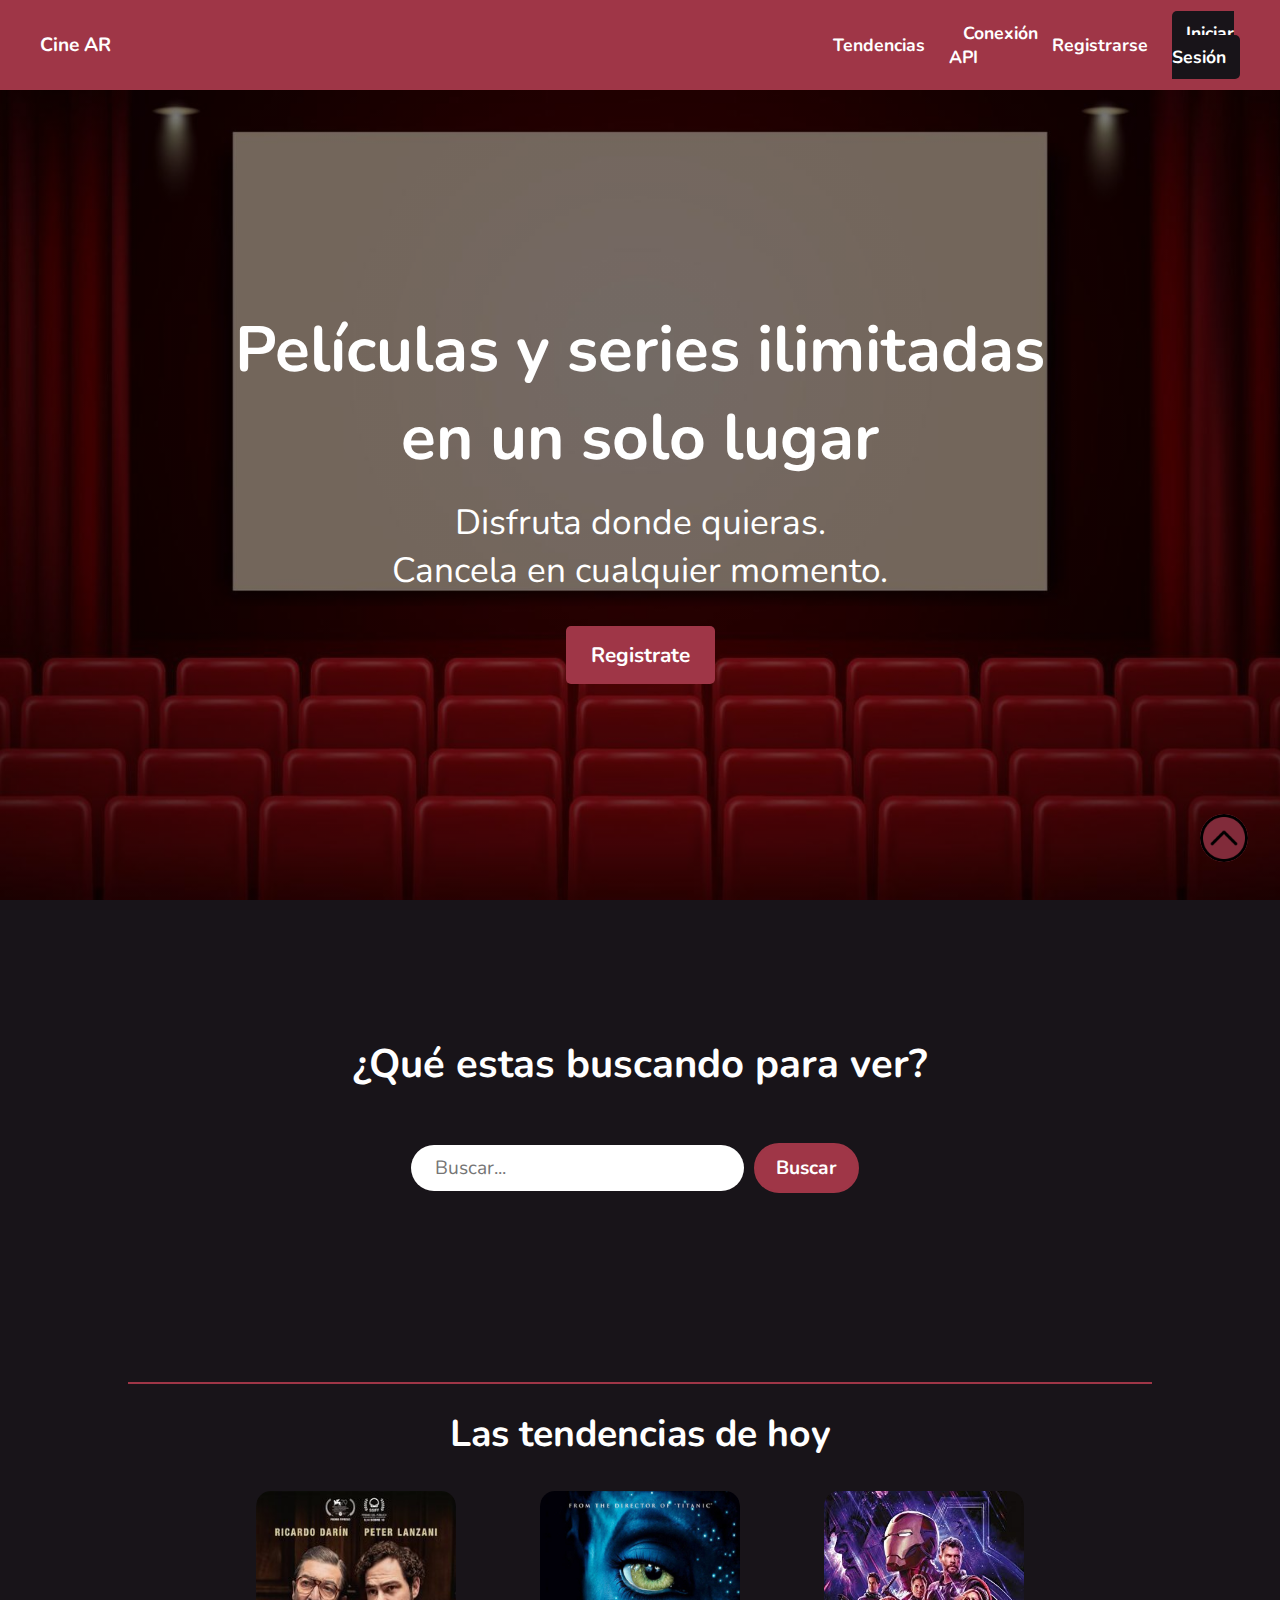
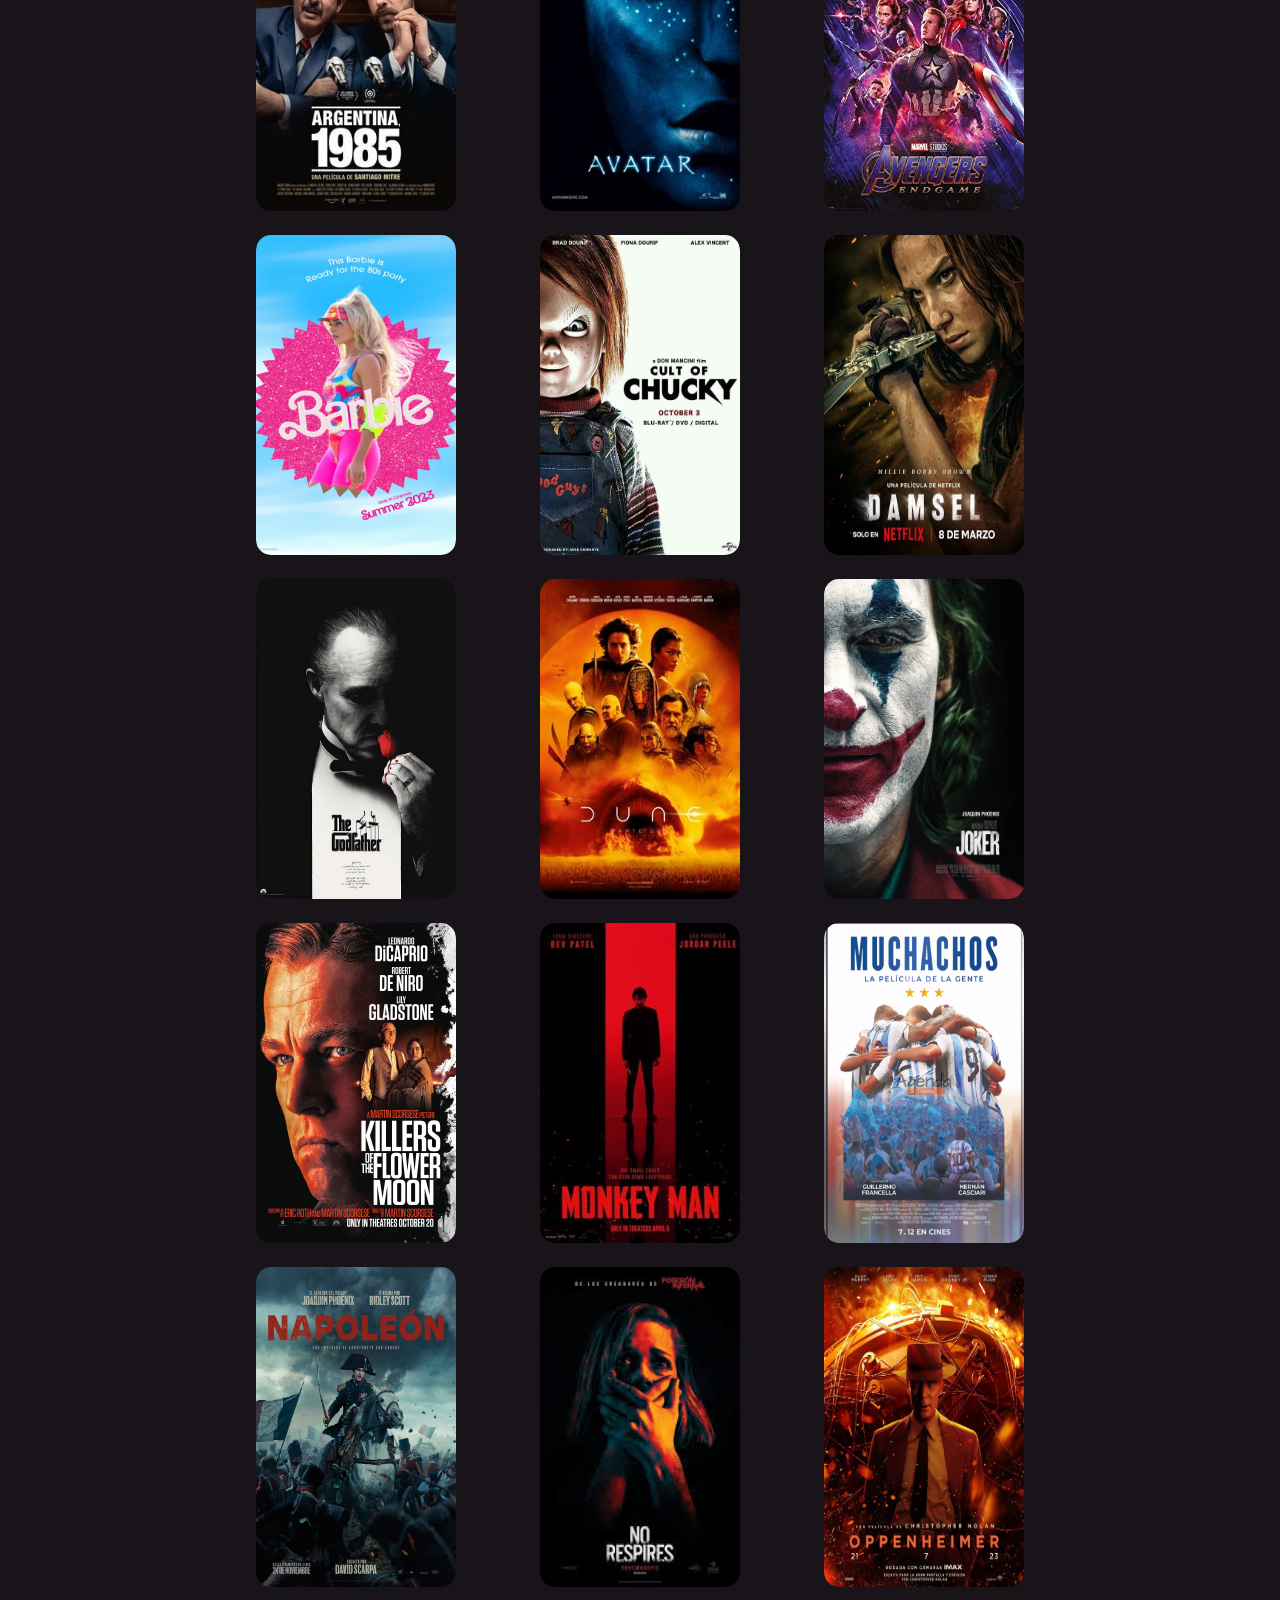
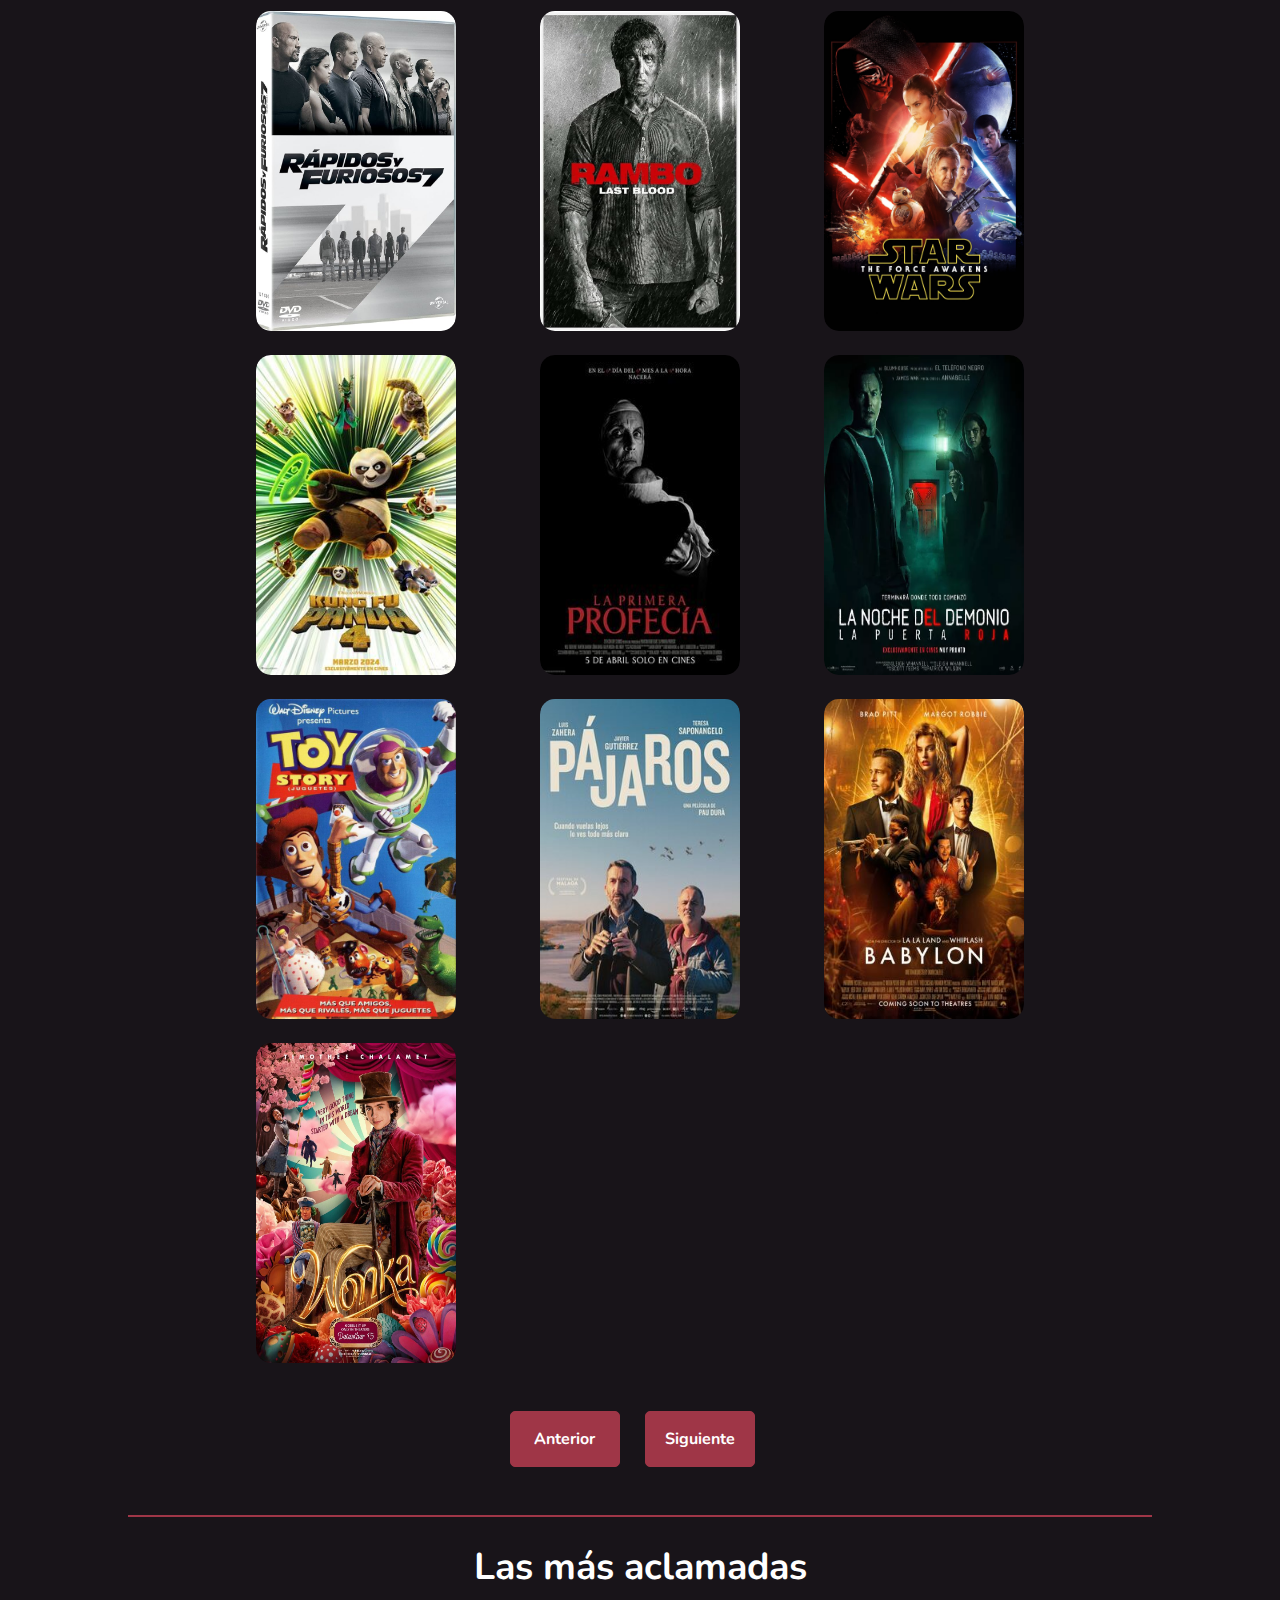
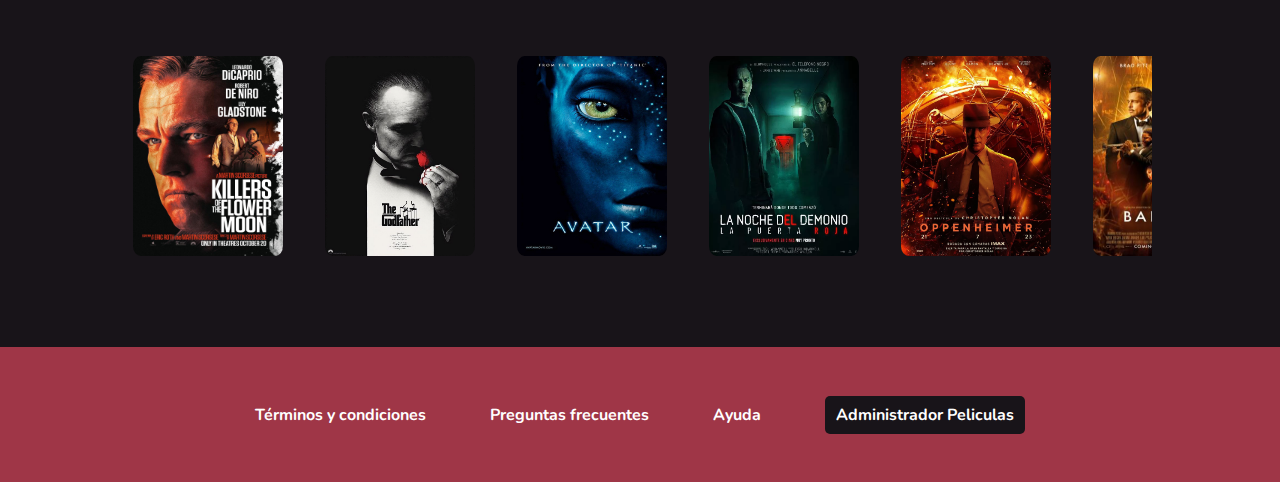
<file: index.html>
<!DOCTYPE html>
<html lang="es">
    <head>
        <meta charset="UTF-8" />
        <meta name="viewport" content="width=device-width, initial-scale=1.0" />

        <link
        rel="stylesheet"
        href="https://cdnjs.cloudflare.com/ajax/libs/font-awesome/6.5.1/css/all.min.css"
        integrity="sha512-DTOQO9RWCH3ppGqcWaEA1BIZOC6xxalwEsw9c2QQeAIftl+Vegovlnee1c9QX4TctnWMn13TZye+giMm8e2LwA=="
        crossorigin="anonymous"
        referrerpolicy="no-referrer"
        />

        <link rel="preconnect" href="https://fonts.googleapis.com" />
        <link rel="preconnect" href="https://fonts.gstatic.com" crossorigin />
        <link href="https://fonts.googleapis.com/css2?family=Nunito:ital,wght@0,200..1000;1,200..1000&display=swap" rel="stylesheet"
        />

        <link rel="stylesheet" href="styles.css" />

        <link rel="shortcut icon" href="img/ico.png" type="image/x-icon"/>

        <title>Cine AR</title>
    </head>
    <body>
        <header>
            <nav class="header_nav_links">

                <a href="index.html" class="header_logo">
                <i class="fas fa-film"></i>
                <span>Cine AR</span>
                </a>

                <ul class="header_list_links">
                <li class="header_items">
                    <a href="#trends" class="header_link">Tendencias</a>
                </li>
                <li class="header_items">
                    <a href="api.html" class="header_link">Conexión API</a>
                </li>
                <li class="header_items">
                    <a href="Sign Up.html" class="header_link">Registrarse</a>
                </li>
                <li class="header_items">
                    <a href="Sign In.html" class="header_link-login">Iniciar Sesión</a>
                </li>
                </ul>
            </nav>
        </header>
        <main class="main_container">
            <section class="main_register animate__animated animate__bounceIn">
                <h1 class="main_register-title">
                Películas y series ilimitadas
                <br />
                en un solo lugar
                </h1>
                <h2 class="main_register-subTitle no-margin">
                Disfruta donde quieras.
                </h2>
                <h2 class="main_register-subTitle">Cancela en cualquier momento.</h2>
                <a href="Sign Up.html" class="main_register_btn">Registrate</a>
            </section>

            <section class="main_search_container">
                <h2 class="main_search_title">¿Qué estas buscando para ver?</h2>
                <form class="main_search_form">
                <input
                    type="search"
                    name="search"
                    id="search"
                    placeholder="Buscar..."
                    class="main_search_input"
                />
                <input type="submit" value="Buscar" class="main_search_btn" />
                </form>
            </section>

            <hr class="line_divisor" />

            <section class="main_trends" id="trends">
                <h3>Las tendencias de hoy</h3>
                <section class="trends_container">
                    <div class="trend_container">
                        <a href="#" class="trend_container_link">
                        <img
                            src="img/arg.jpg"
                            alt="Argentina"
                            class="trend_image"
                        />
                        <div class="trend_container-hover">
                            <h4 class="trend_title-hover" title="Argentina 1985">
                            Argentina 1985
                            </h4>
                            <p class="trend_review-hover">Mirar</p>
                            <img
                            src="img/arg.jpg"
                            alt="icono pelicula"
                            class="trend_image-hover"
                            />
                        </div>
                        </a>
                    </div>

                    <div class="trend_container">
                        <a href="#" class="trend_container_link">
                        <img
                            src="img/avatar.jpg"
                            alt="Avatar"
                            class="trend_image"
                        />
                        <div class="trend_container-hover">
                            <h4 class="trend_title-hover" title="Avatar">
                            Avatar
                            </h4>
                            <p class="trend_review-hover">Mirar</p>
                            <img
                            src="img/avatar.jpg"
                            alt="icono pelicula"
                            class="trend_image-hover"
                            />
                        </div>
                        </a>
                    </div>

                    <div class="trend_container">
                        <a href="#" class="trend_container_link">
                        <img
                            src="img/avenger.jpg"
                            alt="The Marvels"
                            class="trend_image"
                        />
                        <div class="trend_container-hover">
                            <h4 class="trend_title-hover" title="Advengers">
                            Advengers End Game
                            </h4>
                            <p class="trend_review-hover">Mirar</p>
                            <img
                            src="img/avenger.jpg"
                            alt="icono pelicula"
                            class="trend_image-hover"
                            />
                        </div>
                        </a>
                    </div>
                    
                    <div class="trend_container">
                        <a href="#" class="trend_container_link">
                        <img
                            src="img/barbie.jpg"
                            alt="Barbie"
                            class="trend_image"
                        />
                        <div class="trend_container-hover">
                            <h4 class="trend_title-hover" title="Wonka">Barbie</h4>
                            <p class="trend_review-hover">Mirar</p>
                            <img
                            src="img/barbie.jpg"
                            alt="icono pelicula"
                            class="trend_image-hover"
                            />
                        </div>
                        </a>
                    </div>

                    <div class="trend_container">
                        <a href="#" class="trend_container_link">
                        <img
                            src="img/chucky.jpg"
                            alt="Chucky"
                            class="trend_image"
                        />
                        <div class="trend_container-hover">
                            <h4
                            class="trend_title-hover"
                            title="Chucky"
                            >
                            Cult of Chucky
                            </h4>
                            <p class="trend_review-hover">Mirar</p>
                            <img
                            src="img/chucky.jpg"
                            alt="icono pelicula"
                            class="trend_image-hover"
                            />
                        </div>
                        </a>
                    </div>

                    <div class="trend_container">
                        <a href="#" class="trend_container_link">
                        <img
                            src="img/damsel.jpg"
                            alt="damsel"
                            class="trend_image"
                        />
                        <div class="trend_container-hover">
                            <h4 class="trend_title-hover" title="Migration">Damsel</h4>
                            <p class="trend_review-hover">Mirar</p>
                            <img
                            src="img/damsel.jpg"
                            alt="icono pelicula"
                            class="trend_image-hover"
                            />
                        </div>
                        </a>
                    </div>

                    <div class="trend_container">
                        <a href="#" class="trend_container_link">
                        <img
                            src="img/godfather.png"
                            alt="godfather"
                            class="trend_image"
                        />
                        <div class="trend_container-hover">
                            <h4 class="trend_title-hover" title="60 minutes">The GodFather</h4>
                            <p class="trend_review-hover">Mirar</p>
                            <img
                            src="img/godfather.png"
                            alt="icono pelicula"
                            class="trend_image-hover"
                            />
                        </div>
                        </a>
                    </div>

                    <div class="trend_container">
                        <a href="#" class="trend_container_link">
                        <img
                            src="img/dune.jpg"
                            alt="Dune"
                            class="trend_image"
                        />
                        <div class="trend_container-hover">
                            <h4 class="trend_title-hover" title="Wish">Dune</h4>
                            <p class="trend_review-hover">Mirar</p>
                            <img
                            src="img/dune.jpg"
                            alt="icono pelicula"
                            class="trend_image-hover"
                            />
                        </div>
                        </a>
                    </div>

                    <div class="trend_container">
                        <a href="#" class="trend_container_link">
                        <img
                            src="img/joker.jpg"
                            alt="Joker"
                            class="trend_image"
                        />
                        <div class="trend_container-hover">
                            <h4 class="trend_title-hover" title="Joker">
                            Joker
                            </h4>
                            <p class="trend_review-hover">Mirar</p>
                            <img
                            src="img/joker.jpg"
                            alt="icono pelicula"
                            class="trend_image-hover"
                            />
                        </div>
                        </a>
                    </div>

                    <div class="trend_container">
                        <a href="#" class="trend_container_link">
                        <img
                            src="img/killersmoon.jpg"
                            alt="killersmoon"
                            class="trend_image"
                        />
                        <div class="trend_container-hover">
                            <h4 class="trend_title-hover" title="Killersmoon">
                            Killers of the Flower Moon
                            </h4>
                            <p class="trend_review-hover">Mirar</p>
                            <img
                            src="img/killersmoon.jpg"
                            alt="icono pelicula"
                            class="trend_image-hover"
                            />
                        </div>
                        </a>
                    </div>

                    <div class="trend_container">
                        <a href="#" class="trend_container_link">
                        <img
                            src="img/monkey.jpg"
                            alt="monkey"
                            class="trend_image"
                        />
                        <div class="trend_container-hover">
                            <h4 class="trend_title-hover" title="monkey">
                            Monkey Man
                            </h4>
                            <p class="trend_review-hover">Mirar</p>
                            <img
                            src="img/monkey.jpg"
                            alt="icono pelicula"
                            class="trend_image-hover"
                            />
                        </div>
                        </a>
                    </div>

                    <div class="trend_container">
                        <a href="#" class="trend_container_link">
                        <img
                            src="img/much.webp"
                            alt="much"
                            class="trend_image"
                        />
                        <div class="trend_container-hover">
                            <h4 class="trend_title-hover" title="much">
                            Muchachos
                            </h4>
                            <p class="trend_review-hover">Mirar</p>
                            <img
                            src="img/much.webp"
                            alt="icono pelicula"
                            class="trend_image-hover"
                            />
                        </div>
                        </a>
                    </div>

                    <div class="trend_container">
                        <a href="#" class="trend_container_link">
                        <img
                            src="img/napo.jpg"
                            alt="napo"
                            class="trend_image"
                        />
                        <div class="trend_container-hover">
                            <h4 class="trend_title-hover" title="napo">
                            Napoleon
                            </h4>
                            <p class="trend_review-hover">Mirar</p>
                            <img
                            src="img/napo.jpg"
                            alt="icono pelicula"
                            class="trend_image-hover"
                            />
                        </div>
                        </a>
                    </div>

                    <div class="trend_container">
                        <a href="#" class="trend_container_link">
                        <img
                            src="img/norespires.jpg"
                            alt="nores"
                            class="trend_image"
                        />
                        <div class="trend_container-hover">
                            <h4 class="trend_title-hover" title=nores">
                            No Respires
                            </h4>
                            <p class="trend_review-hover">Mirar</p>
                            <img
                            src="img/norespires.jpg"
                            alt="icono pelicula"
                            class="trend_image-hover"
                            />
                        </div>
                        </a>
                    </div>

                    <div class="trend_container">
                        <a href="#" class="trend_container_link">
                        <img
                            src="img/oppen.webp"
                            alt="oppen"
                            class="trend_image"
                        />
                        <div class="trend_container-hover">
                            <h4 class="trend_title-hover" title="oppen">
                            Oppenheimer
                            </h4>
                            <p class="trend_review-hover">Mirar</p>
                            <img
                            src="img/oppen.webp"
                            alt="icono pelicula"
                            class="trend_image-hover"
                            />
                        </div>
                        </a>
                    </div>

                    <div class="trend_container">
                        <a href="#" class="trend_container_link">
                        <img
                            src="img/rapido7.jpg"
                            alt="rapido7"
                            class="trend_image"
                        />
                        <div class="trend_container-hover">
                            <h4 class="trend_title-hover" title="rapido7">
                            Rapidos y Furiosos 7
                            </h4>
                            <p class="trend_review-hover">Mirar</p>
                            <img
                            src="img/rapido7.jpg"
                            alt="icono pelicula"
                            class="trend_image-hover"
                            />
                        </div>
                        </a>
                    </div>

                    <div class="trend_container">
                        <a href="#" class="trend_container_link">
                        <img
                            src="img/rambo.jpg"
                            alt="rambo"
                            class="trend_image"
                        />
                        <div class="trend_container-hover">
                            <h4 class="trend_title-hover" title="rambo">
                            Rambo Last Blood
                            </h4>
                            <p class="trend_review-hover">Mirar</p>
                            <img
                            src="img/rambo.jpg"
                            alt="icono pelicula"
                            class="trend_image-hover"
                            />
                        </div>
                        </a>
                    </div>

                    <div class="trend_container">
                        <a href="#" class="trend_container_link">
                        <img
                            src="img/starwars.webp"
                            alt="starwars"
                            class="trend_image"
                        />
                        <div class="trend_container-hover">
                            <h4 class="trend_title-hover" title="starwars">
                            Star Wars The Force Awakens
                            </h4>
                            <p class="trend_review-hover">Mirar</p>
                            <img
                            src="img/starwars.webp"
                            alt="icono pelicula"
                            class="trend_image-hover"
                            />
                        </div>
                        </a>
                    </div>

                    <div class="trend_container">
                        <a href="#" class="trend_container_link">
                        <img
                            src="img/panda.jpg"
                            alt="panda"
                            class="trend_image"
                        />
                        <div class="trend_container-hover">
                            <h4 class="trend_title-hover" title=panda">
                            Kung Fu Panda
                            </h4>
                            <p class="trend_review-hover">Mirar</p>
                            <img
                            src="img/panda.jpg"
                            alt="icono pelicula"
                            class="trend_image-hover"
                            />
                        </div>
                        </a>
                    </div>

                    <div class="trend_container">
                        <a href="#" class="trend_container_link">
                        <img
                            src="img/profecia.jpg"
                            alt="profecia"
                            class="trend_image"
                        />
                        <div class="trend_container-hover">
                            <h4 class="trend_title-hover" title="profecia">
                            Profecía
                            </h4>
                            <p class="trend_review-hover">Mirar</p>
                            <img
                            src="img/profecia.jpg"
                            alt="icono pelicula"
                            class="trend_image-hover"
                            />
                        </div>
                        </a>
                    </div>

                    <div class="trend_container">
                        <a href="#" class="trend_container_link">
                        <img
                            src="img/puertaroja.webp"
                            alt="puertaroja"
                            class="trend_image"
                        />
                        <div class="trend_container-hover">
                            <h4 class="trend_title-hover" title="puertaroja">
                            La Noche del Demonio: Puerta Roja
                            </h4>
                            <p class="trend_review-hover">Mirar</p>
                            <img
                            src="img/puertaroja.webp"
                            alt="up"
                            class="trend_image-hover"
                            />
                        </div>
                        </a>
                    </div>

                    <div class="trend_container">
                        <a href="#" class="trend_container_link">
                        <img
                            src="img/toystory.jpg"
                            alt="toystory"
                            class="trend_image"
                        />
                        <div class="trend_container-hover">
                            <h4 class="trend_title-hover" title="toystory">
                            Toy Story
                            </h4>
                            <p class="trend_review-hover">Mirar</p>
                            <img
                            src="img/toystory.jpg"
                            alt="toystory"
                            class="trend_image-hover"
                            />
                        </div>
                        </a>
                    </div>

                    <div class="trend_container">
                        <a href="#" class="trend_container_link">
                        <img
                            src="img/pajaros.jpg"
                            alt="pajaros"
                            class="trend_image"
                        />
                        <div class="trend_container-hover">
                            <h4 class="trend_title-hover" title="pajaros">
                            Pájaros
                            </h4>
                            <p class="trend_review-hover">Mirar</p>
                            <img
                            src="img/pajaros.jpg"
                            alt="icono pelicula"
                            class="trend_image-hover"
                            />
                        </div>
                        </a>
                    </div>

                    <div class="trend_container">
                        <a href="#" class="trend_container_link">
                        <img
                            src="img/babylon.jpg"
                            alt="babylon"
                            class="trend_image"
                        />
                        <div class="trend_container-hover">
                            <h4 class="trend_title-hover" title="babylon">
                            Babylon
                            </h4>
                            <p class="trend_review-hover">Mirar</p>
                            <img
                            src="img/babylon.jpg"
                            alt="icono pelicula"
                            class="trend_image-hover"
                            />
                        </div>
                        </a>
                    </div>

                    <div class="trend_container">
                        <a href="#" class="trend_container_link">
                        <img
                            src="img/wonka.jpg"
                            alt="wonka"
                            class="trend_image"
                        />
                        <div class="trend_container-hover">
                            <h4 class="trend_title-hover" title="wonka">
                            Wonka
                            </h4>
                            <p class="trend_review-hover">Mirar</p>
                            <img
                            src="img/wonka.jpg"
                            alt="toystory"
                            class="trend_image-hover"
                            />
                        </div>
                        </a>
                    </div>
                </section>

                <button class="main_trends_btn">Anterior</button>
                <button class="main_trends_btn">Siguiente</button>
            </section>

            <hr class="line_divisor" />

            <section class="main_acclaimed" id="acclaimeds">
                <h3>Las más aclamadas</h3>
                <section class="acclaimeds_container">
                <div class="acclaimed_container">
                    <a href="#">
                    <img
                        src="img/killersmoon.jpg"
                        alt="aclamada 1"
                        class="acclaimed_image"
                    />
                    </a>
                </div>

                <div class="acclaimed_container">
                    <a href="#">
                    <img
                        src="img/godfather.png"
                        alt="aclamada 2"
                        class="acclaimed_image"
                    />
                    </a>
                </div>

                <div class="acclaimed_container">
                    <a href="#">
                    <img
                        src="img/avatar.jpg"
                        alt="aclamada 3"
                        class="acclaimed_image"
                    />
                    </a>
                </div>

                <div class="acclaimed_container">
                    <a href="#">
                    <img
                        src="img/puertaroja.webp"
                        alt="aclamada 4"
                        class="acclaimed_image"
                    />
                    </a>
                </div>

                <div class="acclaimed_container">
                    <a href="#">
                    <img
                        src="img/oppen.webp"
                        alt="aclamada 5"
                        class="acclaimed_image"
                    />
                    </a>
                </div>

                <div class="acclaimed_container">
                    <a href="#">
                    <img
                        src="img/babylon.jpg"
                        alt="aclamada 6"
                        class="acclaimed_image"
                    />
                    </a>
                </div>

                <div class="acclaimed_container">
                    <a href="#">
                    <img
                        src="img/rambo.jpg"
                        alt="aclamada 7"
                        class="acclaimed_image"
                    />
                    </a>
                </div>

                <div class="acclaimed_container">
                    <a href="#">
                    <img
                        src="img/wonka.jpg"
                        alt="aclamada 8"
                        class="acclaimed_image"
                    />
                    </a>
                </div>

                <div class="acclaimed_container">
                    <a href="#">
                    <img
                        src="img/barbie.jpg"
                        alt="aclamada 9"
                        class="acclaimed_image"
                    />
                    </a>
                </div>

                <div class="acclaimed_container">
                    <a href="#">
                    <img
                        src="img/dune.jpg"
                        alt="aclamada 10"
                        class="acclaimed_image"
                    />
                    </a>
                </div>

                <div class="acclaimed_container">
                    <a href="#">
                    <img
                        src="img/damsel.jpg"
                        alt="aclamada 11"
                        class="acclaimed_image"
                    />
                    </a>
                </div>

                <div class="acclaimed_container">
                    <a href="#">
                    <img
                        src="img/napo.jpg"
                        alt="aclamada 12"
                        class="acclaimed_image"
                    />
                    </a>
                </div>
                </section>
            </section>
        </main>
        <footer>
            <nav class="footer_links">
                <ul class="footer_list_links">
                    <li class="footer_item">
                        <a href="#" class="footer_link">Términos y condiciones</a>
                    </li>
                    <li class="footer_item">
                        <a href="#" class="footer_link">Preguntas frecuentes</a>
                    </li>
                    <li class="footer_item"><a href="#" class="footer_link">Ayuda</a></li>
                    <li class="footer_item">
                        <a href="#" class="footer_link-active">Administrador Peliculas</a>
                    </li>
                </ul>
            </nav>
            <a href="#" class="btn_top">
                <img src="img/up.png" alt="Ir arriba flecha" class="btn_top_image"/>
            </a>
        </footer>
    </body>
</html>
</file>
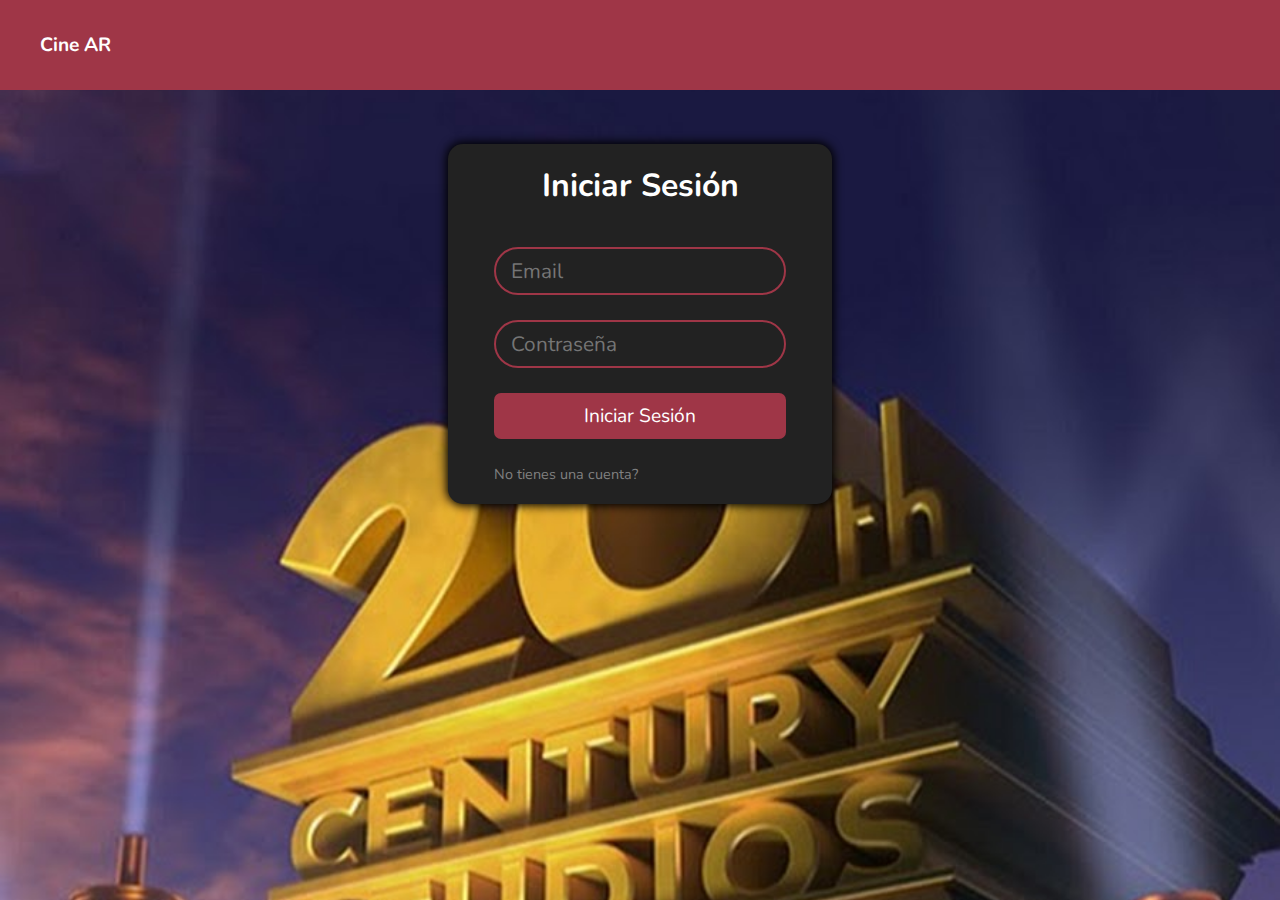
<file: Sign In.html>
<!DOCTYPE html>
<html lang="en">
    <head>
        <meta charset="UTF-8" />
        <meta name="viewport" content="width=device-width, initial-scale=1.0" />
        <link
        rel="stylesheet"
        href="https://cdnjs.cloudflare.com/ajax/libs/font-awesome/6.5.1/css/all.min.css"
        integrity="sha512-DTOQO9RWCH3ppGqcWaEA1BIZOC6xxalwEsw9c2QQeAIftl+Vegovlnee1c9QX4TctnWMn13TZye+giMm8e2LwA=="
        crossorigin="anonymous"
        referrerpolicy="no-referrer"
        />
        <link rel="preconnect" href="https://fonts.googleapis.com" />
        <link rel="preconnect" href="https://fonts.gstatic.com" crossorigin />
        <link
        href="https://fonts.googleapis.com/css2?family=Nunito:ital,wght@0,200..1000;1,200..1000&display=swap"
        rel="stylesheet"
        />
        <link rel="stylesheet" href="styles.css" />
        <script src="./main.js"></script>
        <link rel="shortcut icon" href="img/ico.png" type="image/x-icon"/>
        <title>Iniciar Sesión | Cine AR</title>
    </head>
    <body class="register_container">
        <header class="header_color">
        <nav class="header_nav_links">
            <a href="index.html" class="header_logo">
            <i class="fas fa-film"></i>
            <span>Cine AR</span>
            </a>
        </nav>
        </header>

        <main class="register_main_container">
            <section
                class="register_form_container animate__animated animate__fadeIn animate__slow">
                <h1 class="register_form_title">Iniciar Sesión</h1>
                <form action="/" class="register_form">
                <input
                    type="email"
                    autocomplete="off"
                    placeholder="Email"
                    class="form_input"
                    id="mail"
                    required
                />
                <input
                    type="password"
                    autocomplete="off"
                    placeholder="Contraseña"
                    class="form_input"
                    id="pass"
                    required
                />
                <input type="submit" value="Iniciar Sesión" class="form_btn" />
                <a href="Sign Up.html" class="form_link">No tienes una cuenta?</a>
                </form>
            </section>
        </main>
    </body>
</html>
</file>
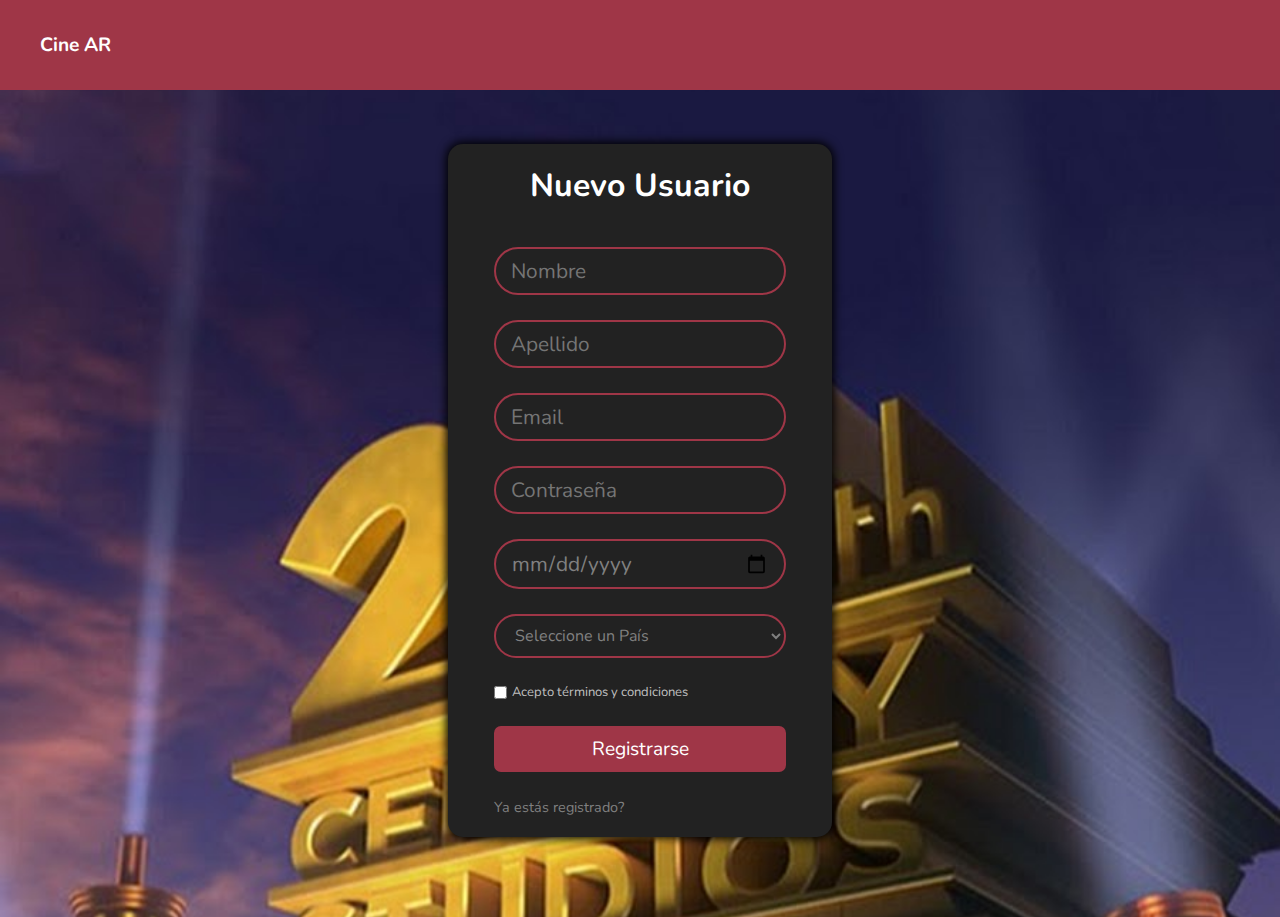
<file: Sign Up.html>
<!DOCTYPE html>
<html lang="en">
    <head>
        <meta charset="UTF-8" />
        <meta name="viewport" content="width=device-width, initial-scale=1.0" />
        <link
        rel="stylesheet"
        href="https://cdnjs.cloudflare.com/ajax/libs/font-awesome/6.5.1/css/all.min.css"
        integrity="sha512-DTOQO9RWCH3ppGqcWaEA1BIZOC6xxalwEsw9c2QQeAIftl+Vegovlnee1c9QX4TctnWMn13TZye+giMm8e2LwA=="
        crossorigin="anonymous"
        referrerpolicy="no-referrer"
        />
        <link rel="preconnect" href="https://fonts.googleapis.com" />
        <link rel="preconnect" href="https://fonts.gstatic.com" crossorigin />
        <link
        href="https://fonts.googleapis.com/css2?family=Nunito:ital,wght@0,200..1000;1,200..1000&display=swap"
        rel="stylesheet"
        />
        <link rel="stylesheet" href="styles.css" />
        <link rel="shortcut icon" href="img/ico.png" type="image/x-icon"/>
        <title>Registro | Cine AR</title>
    </head>
    <body class="register_container">
        <header class="header_color">
            <nav class="header_nav_links">
            <a href="index.html" class="header_logo">
            <i class="fas fa-film"></i>
            <span>Cine AR</span>
            </a>
        </nav>
        </header>

        <main class="register_main_container">
            <section class="register_form_container animate__animated animate__fadeIn animate__slow">
                <h1 class="register_form_title">Nuevo Usuario</h1>
                <form action="/" class="register_form">
                <input
                    type="text"
                    autocomplete="off"
                    class="form_input"
                    placeholder="Nombre"
                    required
                />
                <input
                    type="text"
                    autocomplete="off"
                    placeholder="Apellido"
                    class="form_input"
                    required
                />
                <input
                    type="email"
                    autocomplete="off"
                    placeholder="Email"
                    class="form_input"
                    required
                />
                <input
                    type="password"
                    autocomplete="off"
                    placeholder="Contraseña"
                    class="form_input"
                    required
                />
                <input type="date" class="form_input" required />
                <select name="" id="" class="form_input form_select" required>
                    <option value="" readonly>Seleccione un País</option>
                    <option value="BR" >Brasil</option>
                    <option value="AR" >Argentina</option>
                    <option value="UR" >Uruguay</option>
                    <option value="PY" >Paraguay</option>
                    <option value="CH" >Chile</option>
                </select>
                <div class="form_container_terms">
                    <input type="checkbox" autocomplete="off" id="terms" required />
                    <label for="terms" class="form_terms_text"
                    >Acepto términos y condiciones</label
                    >
                </div>
                <input type="submit" value="Registrarse" class="form_btn" />
                <a href="Sign In.html" class="form_link">Ya estás registrado?</a>
                </form>
            </section>
        </main>
    </body>
</html>
</file>
<file: styles.css>
* {
    margin: 0;
    padding: 0;
    box-sizing: border-box;
    font-family: "nunito", sans-serif;

}

::-webkit-scrollbar {
    width: 7px;
}
::-webkit-scrollbar-thumb {
    background: #9f3647;
}
::-webkit-scrollbar-track {
    background: rgb(23, 23, 23);
}

html{
    scroll-behavior: smooth;
}

:root {
    scroll-behavior: smooth;
}

body {
    background-color: #181419;
    color: white;
    scroll-behavior: smooth;
}


header {
    position: fixed;
    z-index:20;
    top: 0;
    width: 100%;
    display: flex;
    background-color: #9f3647;
    height: 10vh;
}

.header_nav_links {
    width: 100%;
    display: flex;
    padding: 0 40px;
    align-items: center;
    justify-content: space-between;
}

.header_logo {
    color: white;
    font-size: 1.2rem;
    font-weight: 700;
    text-decoration: none;
    transition: all ease-in-out 500ms;
}

.header_list_links {
    width: 30%;
    display: flex;
    align-items: center;
    justify-content:flex-end;
    
    list-style: none;
}

.header_link {
    color: white;
    margin: 0 10px 0 0;
    padding:10px 14px;
    font-weight: 700;
    font-size: 1.1rem;
    border-radius: 10px;
    text-decoration: none;

    transition: transform 0.4s, box-shadow 0.6s;
    
}

.header_link:hover{
    background-color: #9f3647;
    font-weight: bolder;
    box-shadow: rgba(0, 0, 0, 0.3) 0px 0px 10px;
}

.header_link-login {
    padding: 10px 14px;
    border-radius: 5px;
    font-weight: 700;
    font-size: 1.1rem;
    text-decoration: none;
    background-color: #181419;
    color: white;
    transition: all ease-in-out 300ms;
}

.header_link-login:hover{
    background-color: #9f3647;
    box-shadow: rgba(0, 0, 0, 0.3) 0px 0px 10px;
}

.main_register {
    margin-top: 10vh;
    height: 90vh;
    display: flex;
    flex-direction: column;
    justify-content: center;
    align-items: center;
    text-align: center;
    background-position: center;
    background-image: linear-gradient(to right top, #0000008a, #0000008a),url("img/fondo.jpg");
    background-size: cover;
}

.main_register-title {
    font-size: 4rem;
    font-weight: bold;
    margin-bottom: 1rem;
}

.main_register-subTitle {
    font-size: 2.2rem;
    font-weight: 400;
    margin-bottom: 1rem;
}

.main_register_btn {
    margin-top: 1rem;
    padding: 15px 25px;
    background-color: #9f3647;
    color: white;
    text-decoration: none;
    font-size: 1.3rem;
    font-weight: bold;
    border-radius: 5px;
    transition: background-color ease-in-out 500ms;
}

.main_search_container {
    height: 50vh;
    display: flex;
    flex-direction: column;
    justify-content: center;
    text-align: center;
    margin-bottom: 2rem;
}

.main_search_title {
    font-size: 2.5rem;
    font-weight: 700;
    margin-bottom: 1rem;
}

.main_search_input {
    width: 26%;
    padding: 0.6rem 1.5rem;
    border-radius: 50px;
    font-size: 1.2rem;
    border: #222222;
}

.main_search_input:focus{
    outline: none;
    border:transparent;
    outline-offset: -2px;
    box-shadow: 0 0 4px 5px #9f3647;
}

.main_search_form {
    display: flex;
    justify-content: center;
    align-items: center;
    margin-top: 1rem;
}

.main_search_btn {
    height: 50px;
    padding: 0 20px;
    margin: 20px 10px;
    border-radius: 50px;
    color: white;
    background-color: #9f3647;
    font-size: 1.2rem;
    font-weight: bold;
    border: 2px solid #9f3647;
    transition: background-color ease-in-out 500ms;
    transition: bprder ease-in-out 500ms;
} 

.line_divisor {
    width: 80%;
    margin: auto;
    border: 1px solid #9f3647;
}

.main_trends {
    margin-top: 1.5rem;
    text-align: center;
    font-size: 2rem;
    font-weight: bold;
    margin-bottom: 3rem;
}

.main_trends_btn {
    background-color: #9f3647;
    width: 110px;
    margin-top: 1rem;
    padding: 1rem;
    font-size: 1rem;
    color: white;
    font-weight: bold;
    border-radius: 5px;
    border: 1px solid #9f3647;
    margin-right: 1rem;
    transition: background-color ease-in-out 500ms;
}

.main_acclaimed {
    margin-top: 1.5rem;
    text-align: center;
    font-size: 2rem;
    margin-bottom:3rem;
    height:100%;
}

footer {
    display: flex;
    justify-content: center;
    justify-content: center;
    align-items: center;
    background-color: #9f3647;
    padding: 20px;
    height: 15vh;
}

.footer_list_links {
    list-style: none;
    font-size: 1.0rem;
    display: flex;
    justify-content: space-evenly;
}

.footer_item {
    margin: 2rem;
}

.footer_link {
    color: white;
    font-weight: bold;
    text-decoration: none;
}

.footer_link-active {
    background-color: #181419;
    color: white;
    padding: 0.5rem 0.7rem;
    border-radius: 5px;
    text-decoration: none;
    font-weight: bold;
}

.btn_top {
    position: fixed;
    right: 1rem;
    width: 4rem;
    bottom: 2rem;
}

.btn_top img{
    width: 3rem;
}

.btn_top_image{
    background-color: #812b3a;
    border-radius: 50%;
}

.btn_top_image:hover{
    background-color: #222222;
    border-radius: 50%;
    transition: 0.5s;
}

.no-margin{
    margin:0;
}

.trends_container{
    width: 60%;
    display: flex;
    gap: 1.5rem;
    justify-content: space-between;
    flex-wrap: wrap;
    margin: 2rem auto;
}

.trend_container{
    position:relative;
    width: 200px;
    height: 320px;
    overflow: hidden;
    border-radius: 5%;
}

.trend_image{
    width: 100%;
    height: 100%;
    border-radius: 15px;
    transition: all ease-in-out 0.5s;
}

.trend_container-hover{
    position: absolute;
    display: flex;
    flex-direction: column;
    align-items: center;
    justify-content: space-evenly;
    visibility: hidden;
    width: 100%;
    height: 100%;
    overflow: hidden;
    top:0;
    padding: 10px;
    text-align: center;
    color:white;
    border-radius: 15px;
    opacity: 0;
    transition: all ease-in-out 200ms;
    transform: scale(1);
}

.trend_title-hover{
    text-shadow: 1px 1px 3px black;
    font-size: 1.5rem;
    overflow: hidden;
}

.trend_review-hover{
    margin-top:20px;
    font-size: 1.2rem;
}

.trend_image-hover{
    width: 50%;
    margin-top: 1rem;
    transition: transform ease-in-out 1s;
}

.trend_container:hover .trend_image{
    filter: blur(1px)  contrast(50%);
    transform: scale(3);
}

.trend_container:hover .trend_container-hover{
transform: scale(1);
    opacity: 1;
    visibility: visible;
}

.trend_container:hover .trend_image-hover{
    transform: rotateY(20deg);
}

.acclaimeds_container{
    width: 80%;
    display: flex;
    flex-wrap: nowrap;
    gap:2rem;
    margin: 4rem auto;
    overflow: auto;
    overflow-x: scroll;
    overflow-y: hidden;
}

.acclaimed_container{
    width: 160px;
    min-width: 160px;
    margin-bottom: 1rem;
}

.acclaimed_image{
    width: 150px;
    height: 200px;
    overflow: hidden;
    border-radius: 5%;
}

.main_trends_btn:hover, .main_register_btn:hover, .main_search_btn:hover, .form_btn:hover{
    background-color: #812b3a;
    border: #812b3a;
}

.register_container{
    background-repeat: no-repeat;
    background-size: cover;
    background-image: linear-gradient(to left bottom , #000000, #000000), url('img/fondo2.jpg');
}

.register_main_container{
    position: absolute;
    width: 100%;
}

.register_form_container{
    display: flex;
    justify-content: center;
    flex-direction: column;
    align-items: center;
    background-color: #222222;
    width: 30%;
    margin: 9rem auto 5rem auto;
    padding: 20px 10px;
    border-radius: 15px;
    box-shadow: 0 0 10px 2px #000;
}

.register_form_title{
    font-size: 2rem;
}

.register_form{
    display: flex;
    flex-direction: column;
    gap:25px;
    width: 80%;
    margin-top: 40px;
}

.form_input{
    font-size: 1.3rem;
    padding: 8px 15px;
    border-radius: 40px;
    outline: none;
    border: 2px solid #9f3647;
    background: transparent;
    color:silver;
}

input[type="date"]{
    color:grey;
}

.form_select{
    font-size:1rem;
    color:grey;
}

.form_input:focus{
    border:2px solid #911c2f;
}

.form_link{
    font-size: 0.9rem;
    text-decoration: none;
    color:gray;
    transition: color ease-in-out 500ms;
}

.form_link:hover{
    color:rgb(179, 174, 174);
}

.form_terms_text{
    font-size: small;
    margin-left: 5px;
    color: silver;
}

.form_container_terms{
    display: flex;
    align-items: center;
}

.form_btn{
    font-size: 1.2rem;
    padding: 10px 5px;
    border-radius: 7px;
    background-color: #9f3647;
    color:white;
    border: none;
    align-items: center;
    transition: background-color ease-in-out 500ms;
}

.bodi{
    font-family: Arial, sans-serif;
    text-align: center;
    margin: 0;
    padding-top: 120px;
}
.character {
    margin-top: 50px;
    margin-bottom: 60px;
}
.character img {
    width: 200px;
    height: auto;
    border-radius: 10px;
}

.search-container {
    margin-top: 20px;
}
.search-container input {
    padding: 10px;
    font-size: 16px;
}
.search-container button {
    padding: 10px;
    font-size: 16px;
    cursor: pointer;
}
</file>
